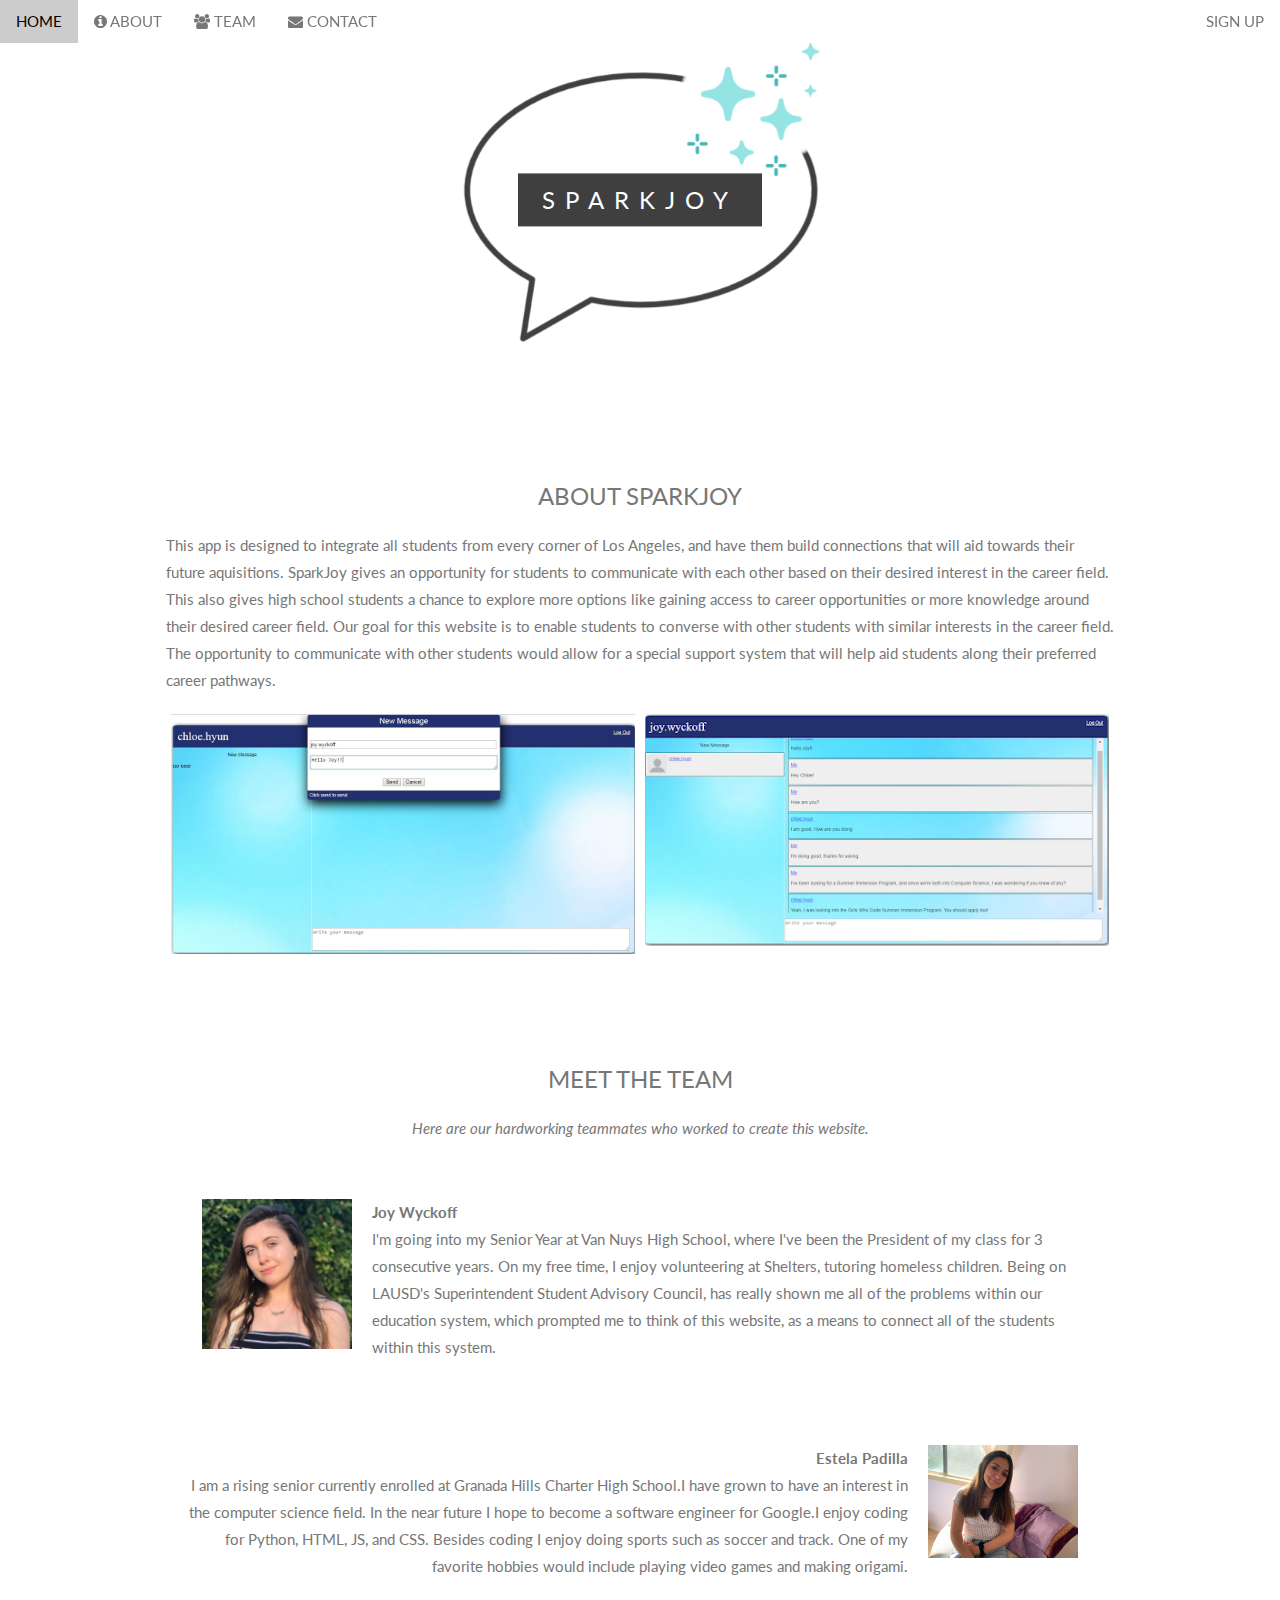
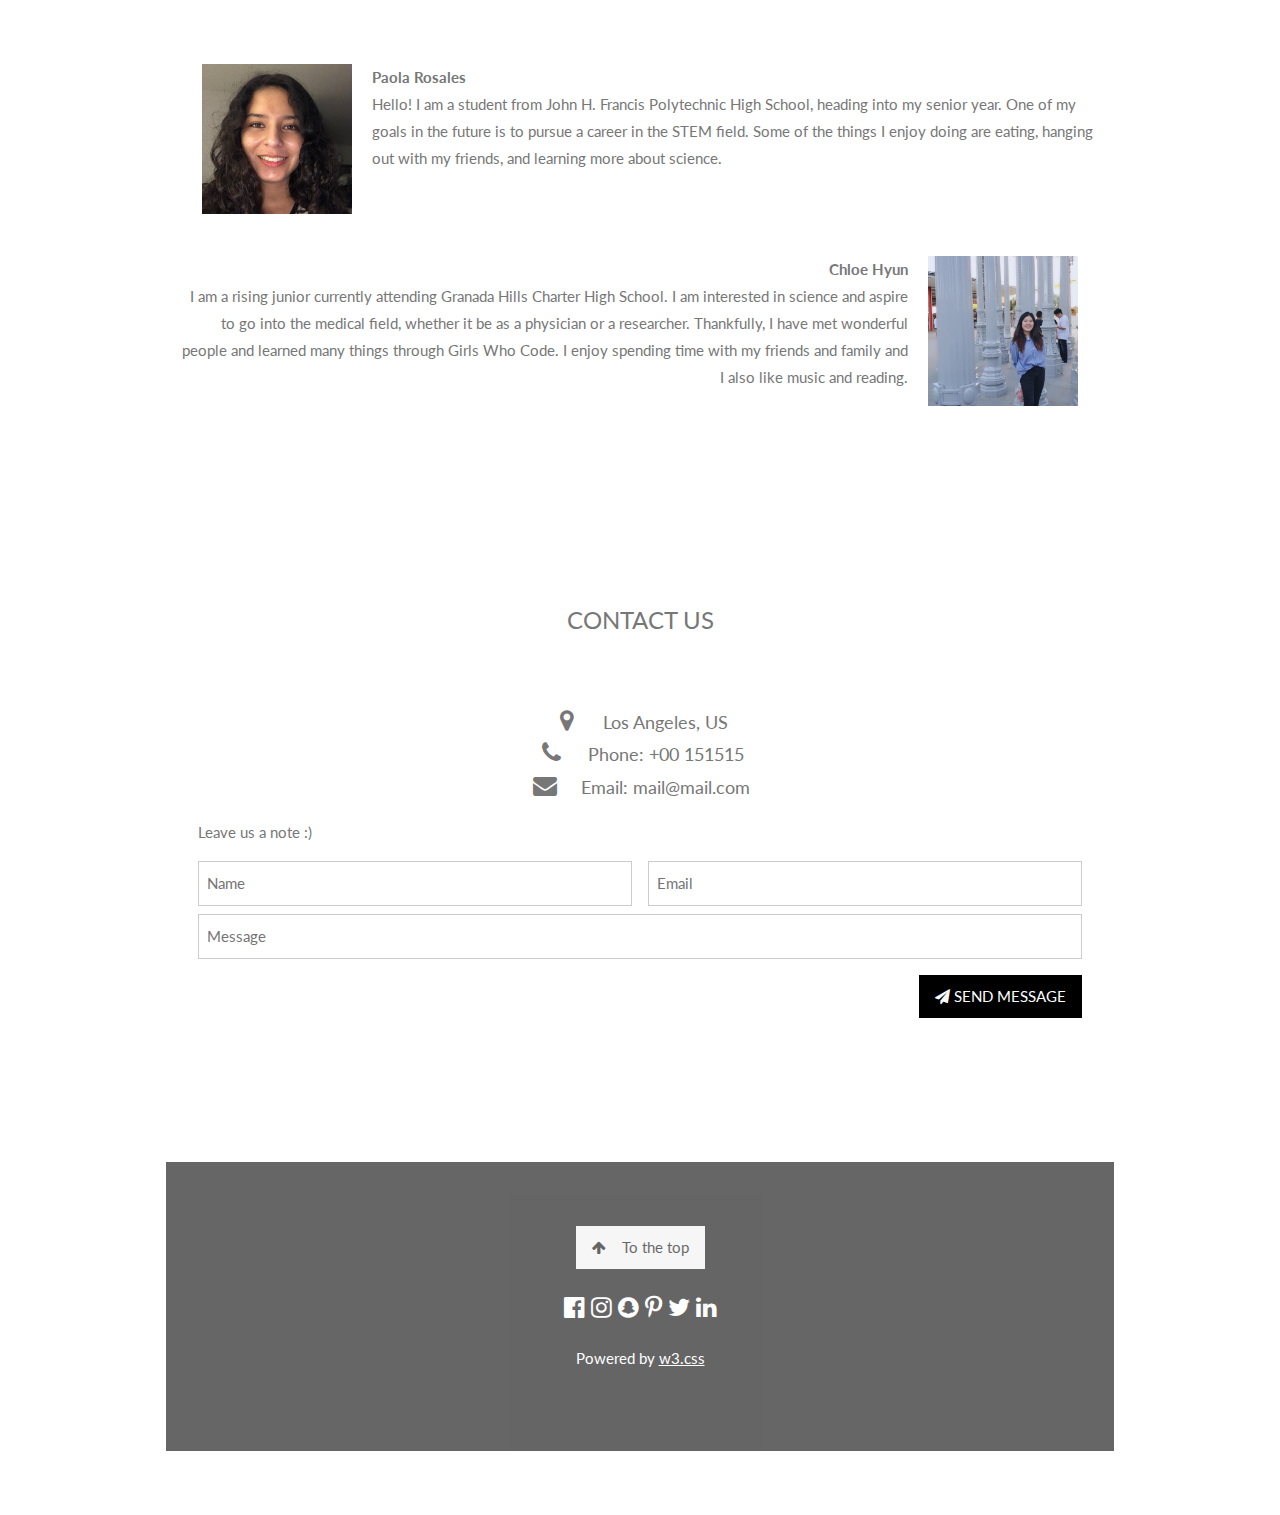
<file: index.html>
<!DOCTYPE html>
<html>
<title>SparkJoy Welome Page</title>
<meta charset="UTF-8">
<meta name="viewport" content="width=device-width, initial-scale=1">
<link rel="stylesheet" href="https://www.w3schools.com/w3css/4/w3.css">
<link rel="stylesheet" href="https://fonts.googleapis.com/css?family=Lato">
<link rel="stylesheet" href="https://cdnjs.cloudflare.com/ajax/libs/font-awesome/4.7.0/css/font-awesome.min.css">

<script src="https://ajax.googleapis.com/ajax/libs/jquery/3.3.1/jquery.min.js"></script>
<script>
$(document).ready(function(){
  // Add smooth scrolling to all links
  $("a").on('click', function(event) {

    // Make sure this.hash has a value before overriding default behavior
    if (this.hash !== "") {
      // Prevent default anchor click behavior
      event.preventDefault();

      // Store hash
      var hash = this.hash;

      // Using jQuery's animate() method to add smooth page scroll
      // The optional number (800) specifies the number of milliseconds it takes to scroll to the specified area
      $('html, body').animate({
        scrollTop: $(hash).offset().top
      }, 800, function(){

        // Add hash (#) to URL when done scrolling (default click behavior)
        window.location.hash = hash;
      });
    } // End if
  });
});
</script>

<style>
body,h1,h2,h3,h4,h5,h6 {font-family: "Lato", sans-serif;}
body, html {
  height: 100%;
  color: #777;
  line-height: 1.8;
}

/* Create a Parallax Effect */
.bgimg-1, .bgimg-2, .bgimg-3 {
  background-attachment: fixed;
  background-position: center;
  background-repeat: no-repeat;
  background-size: 400px;
}

/* First image (Logo. Full height) */
.bgimg-1 {
  background-image: url('logo1.png');
  min-height: 100%;
}

/* Second image (Portfolio) */
/* .bgimg-2 {
  background-image: url("/w3images/parallax2.jpg");
  min-height: 400px;
}

/* Third image (Contact) */
/* .bgimg-3 {
  background-image: url("/w3images/parallax3.jpg");
  min-height: 400px;
}  */

.w3-wide {letter-spacing: 10px;}
.w3-hover-opacity {cursor: pointer;}

/* Turn off parallax scrolling for tablets and phones */
@media only screen and (max-device-width: 1600px) {
  .bgimg-1, .bgimg-2, .bgimg-3 {
    background-attachment: scroll;
    min-height: 400px;
  }
}
  .column {
  float: left;
  width:50%;
  padding: 5px
}
.row::after{
  content:"";
  clear: both;
  display: table;
}
</style>
<body>

<!-- Navbar (sit on top) -->
<div class="w3-top">
  <div class="w3-bar" id="myNavbar">
    <a class="w3-bar-item w3-button w3-hover-black w3-hide-medium w3-hide-large w3-right" href="javascript:void(0);" onclick="toggleFunction()" title="Toggle Navigation Menu">
      <i class="fa fa-bars"></i>
    </a>
    <a href="#home" class="w3-bar-item w3-button">HOME</a>
    <a href="#about" class="w3-bar-item w3-button w3-hide-small"><i class="fa fa-info-circle"></i> ABOUT</a>
    <a href="#team" class="w3-bar-item w3-button w3-hide-small"><i class="fa fa-users"></i> TEAM</a>
    <a href="#contact" class="w3-bar-item w3-button w3-hide-small"><i class="fa fa-envelope"></i> CONTACT</a>
    <a href="login.html" class="w3-bar-item w3-button w3-hide-small w3-right w3-hover-black">
      SIGN UP
    </a>
  </div>

  <!-- Navbar on small screens -->
  <div id="navDemo" class="w3-bar-block w3-white w3-hide w3-hide-large w3-hide-medium">
    <a href="#about" class="w3-bar-item w3-button" onclick="toggleFunction()">ABOUT</a>
    <a href="#team" class="w3-bar-item w3-button" onclick="toggleFunction()">TEAM</a>
    <a href="#contact" class="w3-bar-item w3-button" onclick="toggleFunction()">CONTACT</a>
    <a href="login.html" class="w3-bar-item w3-button">SIGN UP</a>
  </div>
</div>

<!-- First Parallax Image with Logo Text -->
<div class="bgimg-1 w3-display-container w3-opacity-min" id="home">
  <div class="w3-display-middle" style="white-space:nowrap;">
    <span class="w3-center w3-padding-large w3-black w3-xlarge w3-wide w3-animate-opacity">SPARKJOY</span>
  </div>
</div>

<!-- Container (About Section) -->
<div class="w3-content w3-container w3-padding-64" id="about">
  <h3 class="w3-center">ABOUT SPARKJOY</h3>
<!--   <p class="w3-center"><em>I love photography</em></p> -->
  <p>This app is designed to integrate all students from every corner of Los Angeles, and have them build connections that will
    aid towards their future aquisitions. SparkJoy gives an opportunity for students to communicate with each other based on their
  desired interest in the career field. This also gives high school students a chance to explore more options like gaining access 
    to career opportunities or more knowledge around their desired career field. Our goal for this website is to enable students to 
    converse with other students with similar interests in the career field. The opportunity to communicate with other students would 
    allow for a special support system that will help aid students along their preferred career pathways. <br>
  <div class="row">
    <div class="column">
      <img src="site.jpeg" alt="Example of chat on SparkJoy" style="width:100%">
    </div>
    <div class="column">
      <img src="site2.jpeg" alt="Example of chat on SparkJoy" style="width:100%">
    </div>
  
  </p>
   <div class="w3-row">
  <div class="w3-col m6 w3-center w3-padding-large">
     <!-- <p><b><i class="fa fa-user w3-margin-right"></i>My Name</b></p><br>
      <img src="/w3images/avatar_hat.jpg" class="w3-round w3-image w3-opacity w3-hover-opacity-off" alt="Photo of Me" width="500" height="333"> -->
    </div>

    <!-- Hide this text on small devices -->
    <div class="w3-col m6 w3-hide-small w3-padding-large">
      <!-- <p>Welcome to my website. I am lorem ipsum consectetur adipiscing elit, sed do eiusmod tempor incididunt ut labore et dolore magna aliqua. Ut enim ad minim veniam, quis nostrud exercitation ullamco laboris nisi ut aliquip ex ea commodo consequat. Duis aute irure
        dolor in reprehenderit in voluptate velit esse cillum dolore eu fugiat nulla pariatur. Excepteur sint occaecat cupidatat non proident, sunt in culpa qui officia deserunt mollit anim id est laborum consectetur adipiscing elit, sed do eiusmod tempor
        incididunt ut labore et dolore magna aliqua. Ut enim ad minim veniam, quis nostrud exercitation ullamco laboris nisi ut aliquip ex ea commodo consequat.</p> -->
    </div>
  </div>
  <!-- <p class="w3-large w3-center w3-padding-16">Im really good at:</p>
  <p class="w3-wide"><i class="fa fa-camera"></i>Photography</p>
  <div class="w3-light-grey">
    <div class="w3-container w3-padding-small w3-dark-grey w3-center" style="width:90%">90%</div>
  </div>
  <p class="w3-wide"><i class="fa fa-laptop"></i>Web Design</p>
  <div class="w3-light-grey">
    <div class="w3-container w3-padding-small w3-dark-grey w3-center" style="width:85%">85%</div>
  </div>
  <p class="w3-wide"><i class="fa fa-photo"></i>Photoshop</p>
  <div class="w3-light-grey">
    <div class="w3-container w3-padding-small w3-dark-grey w3-center" style="width:75%">75%</div>
  </div> -->
</div>

<!-- <div class="w3-row w3-center w3-dark-grey w3-padding-16"> -->
  <!-- <div class="w3-quarter w3-section">
    <span class="w3-xlarge">14+</span><br>
    Partners
  </div>
  <div class="w3-quarter w3-section">
    <span class="w3-xlarge">55+</span><br>
    Projects Done
  </div>
  <div class="w3-quarter w3-section">
    <span class="w3-xlarge">89+</span><br>
    Happy Clients
  </div>
  <div class="w3-quarter w3-section">
    <span class="w3-xlarge">150+</span><br>
    Meetings
  </div>
<! </div>

<! Second Parallax Image with Portfolio Text -->
 <!-- <div class="bgimg-2 w3-display-container w3-opacity-min">
  <div class="w3-display-middle">
    <span class="w3-xxlarge w3-text-white w3-wide">MEET THE TEAM</span>
  </div>
</div> -->

<!-- Container (Portfolio Section) -->
<div class="w3-content w3-container w3-padding-64" id="team">
  <h3 class="w3-center">MEET THE TEAM</h3>
  <p class="w3-center"><em>Here are our hardworking teammates who worked to create this website.</em></p><br>
  <p align="left"><img src="joy2.jpeg" alt="Joy Wyckoff" align="left" width=150px hspace="20"> <b>Joy Wyckoff</b> <br>  I'm going into my Senior Year at Van Nuys High School, where I've been the President of my class for 3 consecutive years. On my free time, I enjoy volunteering at Shelters, tutoring homeless children. Being on LAUSD's Superintendent Student Advisory Council, has really shown me all of the problems within our education system, which prompted me to think of this website, as a means to connect all of the students within this system.
 </p><br><br>
  <p align="right"><img src="stela.jpeg" alt="Estela Padilla" align="right" width=150px hspace="20"> <b>Estela Padilla</b> <br> I am a rising senior currently enrolled at Granada Hills Charter High School.I have grown to have an interest in the computer science field. In the near future I hope to become a software engineer for Google.I enjoy coding for Python, HTML, JS, and CSS. Besides coding I enjoy doing sports such as soccer and track. One of my favorite hobbies would include playing video games and making origami. </p><br><br>
  <p align="left"><img src="paola.jpeg" alt="Paola Rosales" align="left" width=150px hspace="20"> <b>Paola Rosales</b> <br> Hello! I am a student from John H. Francis Polytechnic High School, heading into my senior
year. One of my goals in the future is to pursue a career in the STEM field. Some of the things I
enjoy doing are eating, hanging out with my friends, and learning more about science.</p><br><br>
  <p align="right"><img src="chloe.jpeg" alt="Chloe Hyun" align="right" width=150px hspace="20"> <b>Chloe Hyun</b> <br> I am a rising junior currently attending Granada Hills Charter High School. I am interested in science and aspire to go into the medical field, whether it be as a physician or a researcher. Thankfully, I have met wonderful people and learned many things through Girls Who Code. I enjoy spending time with my friends and family and I also like music and reading. </p><br><br>
  <!-- Responsive Grid. Four columns on tablets, laptops and desktops. Will stack on mobile devices/small screens (100% width) -->
    <div class="w3-row-padding w3-center">
      <!-- <div class="w3-col m3">
        <img src="/w3images/p1.jpg" style="width:100%" onclick="onClick(this)" class="w3-hover-opacity" alt="The mist over the mountains">
      </div>

      <div class="w3-col m3">
        <img src="/w3images/p2.jpg" style="width:100%" onclick="onClick(this)" class="w3-hover-opacity" alt="Coffee beans">
      </div>

      <div class="w3-col m3">
        <img src="/w3images/p3.jpg" style="width:100%" onclick="onClick(this)" class="w3-hover-opacity" alt="Bear closeup">
      </div>

      <div class="w3-col m3">
        <img src="/w3images/p4.jpg" style="width:100%" onclick="onClick(this)" class="w3-hover-opacity" alt="Quiet ocean">
      </div>
    </div>

    <div class="w3-row-padding w3-center w3-section">
      <div class="w3-col m3">
        <img src="/w3images/p5.jpg" style="width:100%" onclick="onClick(this)" class="w3-hover-opacity" alt="The mist">
      </div>

      <div class="w3-col m3">
        <img src="/w3images/p6.jpg" style="width:100%" onclick="onClick(this)" class="w3-hover-opacity" alt="My beloved typewriter">
      </div>

      <div class="w3-col m3">
        <img src="/w3images/p7.jpg" style="width:100%" onclick="onClick(this)" class="w3-hover-opacity" alt="Empty ghost train"> -->
      </div>

      <div class="w3-col m3">
        <!-- <img src="/w3images/p8.jpg" style="width:100%" onclick="onClick(this)" class="w3-hover-opacity" alt="Sailing">
      </div>
      <button class="w3-button w3-padding-large w3-light-grey" style="margin-top:64px">LOAD MORE</button> -->
    </div>
  </div>

<!-- Modal for full size images on click-->
<!-- <div id="modal01" class="w3-modal w3-black" onclick="this.style.display='none'">
  <span class="w3-button w3-large w3-black w3-display-topright" title="Close Modal Image"><i class="fa fa-remove"></i></span>
  <div class="w3-modal-content w3-animate-zoom w3-center w3-transparent w3-padding-64">
    <img id="img01" class="w3-image">
    <p id="caption" class="w3-opacity w3-large"></p>
  </div>
</div>

<! Third Parallax Image with Portfolio Text -->
<!-- <div class="bgimg-3 w3-display-container w3-opacity-min">
  <div class="w3-display-middle">
     <span class="w3-xxlarge w3-text-white w3-wide">CONTACT</span>
  </div>
</div> -->

<!-- Container (Contact Section) -->
<div class="w3-content w3-container w3-padding-64" id="contact">
  <h3 class="w3-center">CONTACT US</h3>
  <!-- <p class="w3-center"><em>I'd love your feedback!</em></p> -->

  <div class="w3-row w3-padding-32 w3-section">
    <div class="w3-col m4 w3-container">
      <!-- <img src="/w3images/map.jpg" class="w3-image w3-round" style="width:100%"> -->
    </div>
    <div class="w3-col w3-panel">
      <div class="w3-large w3-margin-bottom" align="middle">
        <i class="fa fa-map-marker fa-fw w3-hover-text-black w3-xlarge w3-margin-right"></i> Los Angeles, US<br>
        <i class="fa fa-phone fa-fw w3-hover-text-black w3-xlarge w3-margin-right"></i> Phone: +00 151515<br>
        <i class="fa fa-envelope fa-fw w3-hover-text-black w3-xlarge w3-margin-right"></i> Email: mail@mail.com<br>
      </div>
      <p>Leave us a note :)</p>
      <form action="/action_page.php" target="_blank">
        <div class="w3-row-padding" style="margin:0 -16px 8px -16px">
          <div class="w3-half">
            <input class="w3-input w3-border" type="text" placeholder="Name" required name="Name">
          </div>
          <div class="w3-half">
            <input class="w3-input w3-border" type="text" placeholder="Email" required name="Email">
          </div>
        </div>
        <input class="w3-input w3-border" type="text" placeholder="Message" required name="Message">
        <button class="w3-button w3-black w3-right w3-section" type="submit">
          <i class="fa fa-paper-plane"></i> SEND MESSAGE
        </button>
      </form>
    </div>
  </div>
</div>

<!-- Footer -->
<footer class="w3-center w3-black w3-padding-64 w3-opacity w3-hover-opacity-off">
  <a href="#home" class="w3-button w3-light-grey"><i class="fa fa-arrow-up w3-margin-right"></i>To the top</a>
  <div class="w3-xlarge w3-section">
    <i class="fa fa-facebook-official w3-hover-opacity"></i>
    <i class="fa fa-instagram w3-hover-opacity"></i>
    <i class="fa fa-snapchat w3-hover-opacity"></i>
    <i class="fa fa-pinterest-p w3-hover-opacity"></i>
    <i class="fa fa-twitter w3-hover-opacity"></i>
    <i class="fa fa-linkedin w3-hover-opacity"></i>
  </div>
  <p>Powered by <a href="https://www.w3schools.com/w3css/default.asp" title="W3.CSS" target="_blank" class="w3-hover-text-green">w3.css</a></p>
</footer>

<script>
// Modal Image Gallery
// function onClick(element) {
//   document.getElementById("img01").src = element.src;
//   document.getElementById("modal01").style.display = "block";
//   var captionText = document.getElementById("caption");
//   captionText.innerHTML = element.alt;
// }

// Change style of navbar on scroll
window.onscroll = function() {myFunction()};
function myFunction() {
    var navbar = document.getElementById("myNavbar");
    if (document.body.scrollTop > 100 || document.documentElement.scrollTop > 100) {
        navbar.className = "w3-bar" + " w3-card" + " w3-animate-top" + " w3-white";
    } else {
        navbar.className = navbar.className.replace(" w3-card w3-animate-top w3-white", "");
    }
}

// Used to toggle the menu on small screens when clicking on the menu button
function toggleFunction() {
    var x = document.getElementById("navDemo");
    if (x.className.indexOf("w3-show") == -1) {
        x.className += " w3-show";
    } else {
        x.className = x.className.replace(" w3-show", "");
    }
}
</script>

</body>
</html>
</file>
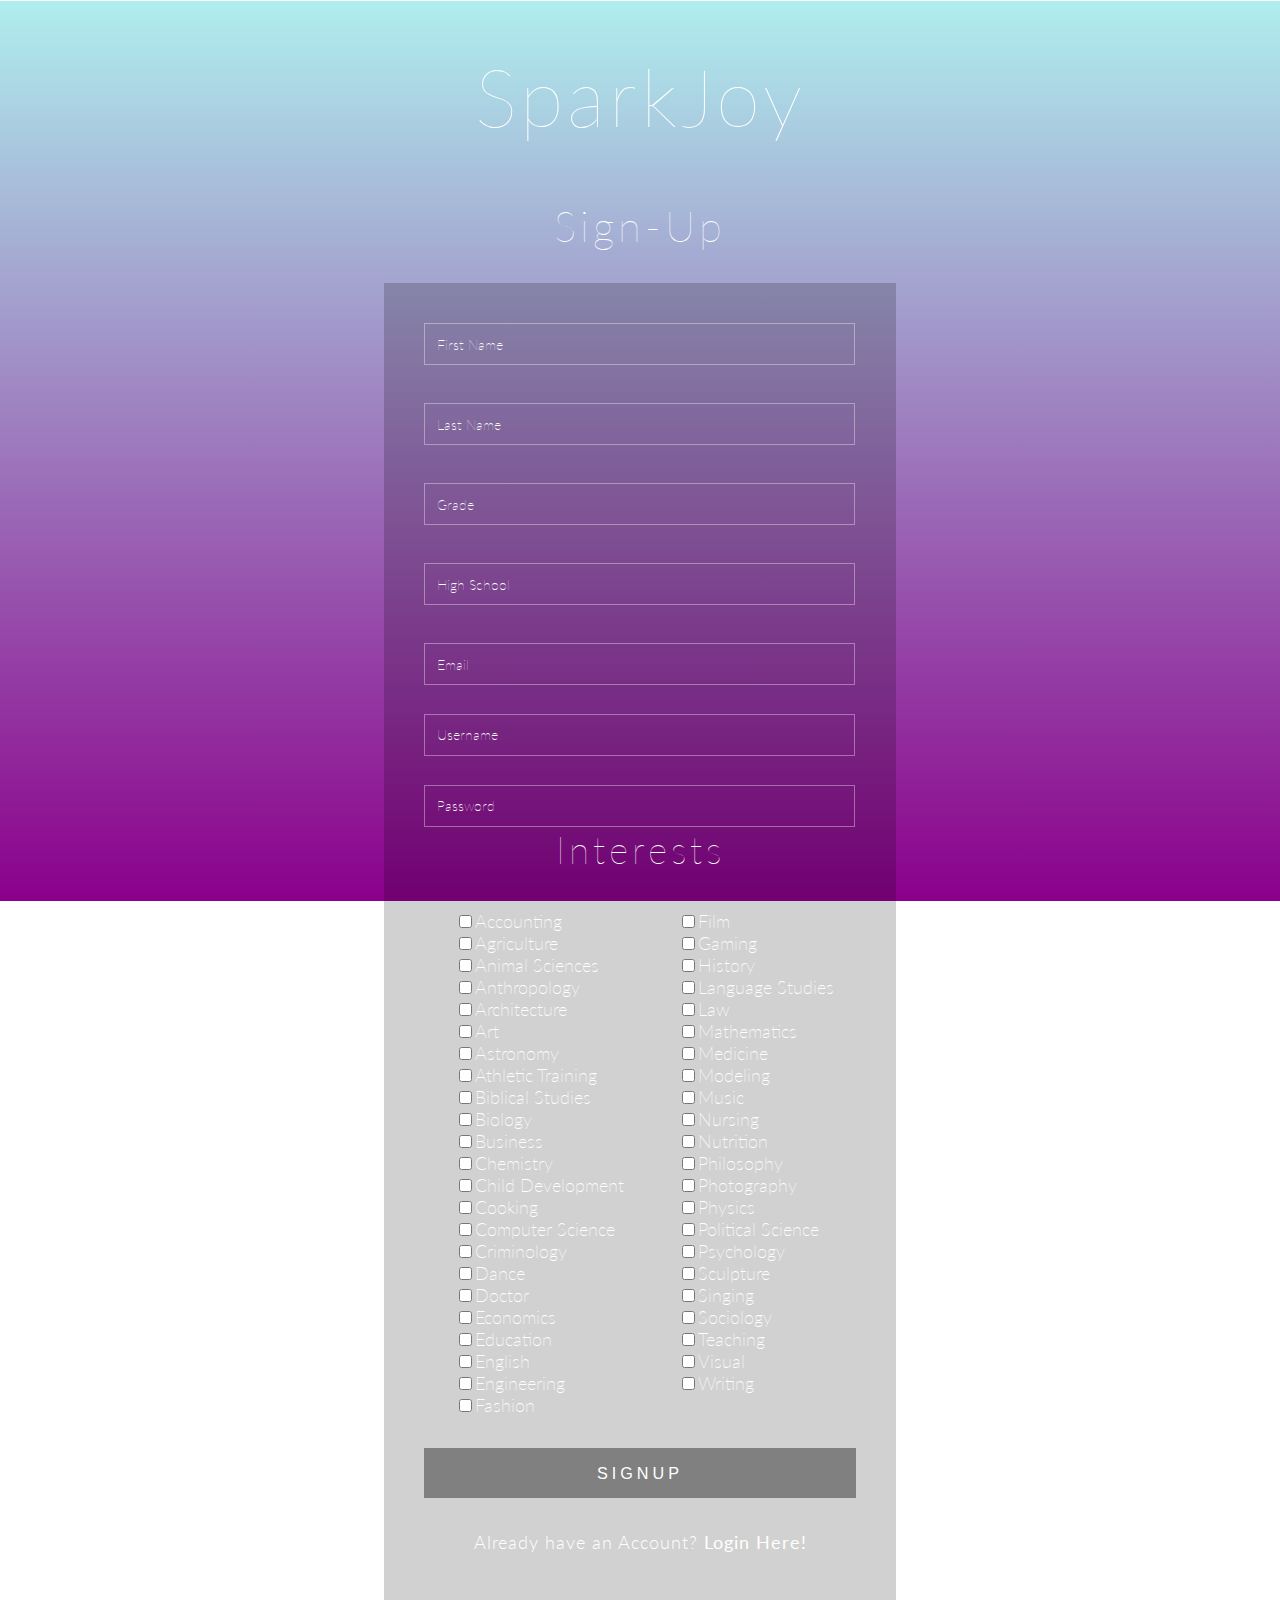
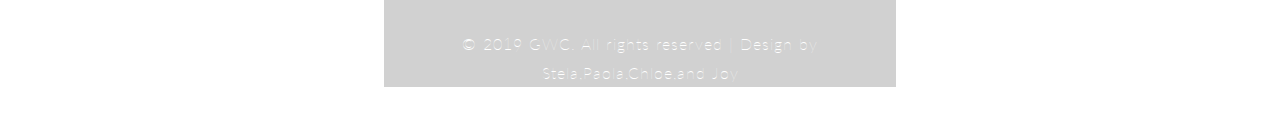
<file: blue.html>
<!--
Author: Colorlib
Author URL: https://colorlib.com
License: Creative Commons Attribution 3.0 Unported
License URL: http://creativecommons.org/licenses/by/3.0/
-->
<!DOCTYPE html>
<html>
<head>
<meta name="viewport" content="width=device-width, initial-scale=1">
<title>Spark Joy</title>
<meta name="viewport" content="width=device-width, initial-scale=1">
<meta http-equiv="Content-Type" content="text/html; charset=utf-8" />
<script type="application/x-javascript"> addEventListener("load", function() { setTimeout(hideURLbar, 0); }, false); function hideURLbar(){ window.scrollTo(0,1); } </script>
<!-- Custom Theme files -->
<link href="blu.css" rel="stylesheet" type="text/css" media="all" />
<link rel="stylesheet" href="https://cdnjs.cloudflare.com/ajax/libs/font-awesome/4.7.0/css/font-awesome.min.css">
<!-- //Custom Theme files -->
<!-- web font -->
<link rel="stylesheet" href="https://fonts.googleapis.com/css?family=Lato">
<!-- //web font -->
</head>
<body>
	<!-- main -->

	<div class="main-w3layouts wrapper">
		<h3>SparkJoy</h3><br><br><br><h1>Sign-Up</h1>
		<div class="main-agileinfo">
			<div class="agileits-top">
				<form action="#" method="post">
					<input class="text" type="text" name="First Name" placeholder="First Name" required=""><br><br>
					<input class="text" type="text" name="Last Name" placeholder="Last Name" required=""><br><br>
					<input class="text" type="text" name="Grade "placeholder="Grade" required=""><br>
					<br><input class="text" type="text" name="High School" placeholder="High School" required=""><br><br>
					<input class="text" type="Email" name="Email" placeholder="Email" required="">
					<input class="text email" type="text" name="Username" placeholder="Username" required="">
					<input class="text" type="password" name="password" placeholder="Password" required="">



					<style></style>

			<div class="wthree-text">
						<label class="anim">
							<h1><b> Interests </b></h1><br><br>
							<div class="newspaper">
							<div style="float: right; width: 85%;">

									<ul>
							<span style="white-space: nowrap;"><input type="checkbox" name="Accounting" value="Accounting" id="Accounting" /><label for="Interest"><font size="+1">Accounting</font></label></span><br/>
							<span style="white-space: nowrap;"><input type="checkbox" name="Agricultre" value="Agriculture" id="Agriculture" /><label for="Interest"><font size="+1>">Agriculture</font></label></span><br/>
							<span style="white-space: nowrap;"><input type="checkbox" name="Animal Sciences" value="Animal Sciences" id="Animal Sciences" /><label for="Interest"><font size="+1">Animal Sciences</font></label></span><br/>
							<span style="white-space: nowrap;"><input type="checkbox" name="Anthropology" value="Anthropology" id="Anthropology" /><label for="Interest"><font size="+1>">Anthropology</font></label></span><br/>
							<span style="white-space: nowrap;"><input type="checkbox" name="Architecture" value="Architecture" id="Architecture" /><label for="Interest"><font size="+1>">Architecture</font></label></span><br/>
							<span style="white-space: nowrap;"><input type="checkbox" name="Art" value="Art" id="Art" /><label for="Interest"><font size="+1>">Art</font></label></span><br/>
							<span style="white-space: nowrap;"><input type="checkbox" name="Astronomy" value="Astronomy" id="Astronomy" /><label for="Interest"><font size="+1>">Astronomy</font></label></span><br/>
							<span style="white-space: nowrap;"><input type="checkbox" name="Athletic Training" value="Athletic Training" id="Athletic Training" /><label for="Interest"><font size="+1>">Athletic Training</font></label></span><br/>
							<span style="white-space: nowrap;"><input type="checkbox" name="Biblical Studies" value="Biblical Studies" id="Biblical Studies" /><label for="Interest"><font size="+1>">Biblical Studies</font></label></span><br/>
							<span style="white-space: nowrap;"><input type="checkbox" name="Biology" value="Biology" id="Biology" /><label for="Interest"><font size="+1>">Biology</font></label></span><br/>
							<span style="white-space: nowrap;"><input type="checkbox" name="Business" value="Business" id="Business" /><label for="Interest"><font size="+1>">Business</font></label></span><br/>
							<span style="white-space: nowrap;"><input type="checkbox" name="Chemistry" value="Chemistry" id="Chemistry" /><label for="Interest"><font size="+1>">Chemistry</label></span><br/>
							<span style="white-space: nowrap;"><input type="checkbox" name="Child Development" value="Child Development" id="Child Development" /><label for="Interest"><font size="+1>">Child Development</font></label></span><br/>
							<span style="white-space: nowrap;"><input type="checkbox" name="Cooking" value="Cooking" id="Cooking" /><label for="Interest"><font size="+1>">Cooking</font></label></span><br/>
							<span style="white-space: nowrap;"><input type="checkbox" name="Computer Science" value="Computer Science" id="Computer Science" /><label for="Interest"><font size="+1>">Computer Science</font></label></span><br/>
							<span style="white-space: nowrap;"><input type="checkbox" name="Criminology" value="Criminology" id="Criminology" /><label for="Interest"><font size="+1>">Criminology</font></label></span><br/>
							<span style="white-space: nowrap;"><input type="checkbox" name="Dance" value="Dance" id="Dance" /><label for="Interest"><font size="+1>">Dance</font></label></span><br/>
							<span style="white-space: nowrap;"><input type="checkbox" name="Doctor" value="Doctor" id="Doctor" /><label for="Interest"><font size="+1>">Doctor</font></label></span><br/>
							<span style="white-space: nowrap;"><input type="checkbox" name="Economics" value="Economics" id="Economics" /><label for="Interest"><font size="+1>">Economics</font></label></span><br/>
							<span style="white-space: nowrap;"><input type="checkbox" name="Education" value="Education" id="Education" /><label for="Interest"><font size="+1>">Education</font></label></span><br/>
							<span style="white-space: nowrap;"><input type="checkbox" name="English" value="English" id="English" /><label for="Interest"><font size="+1>">English</font></label></span><br/>
							<span style="white-space: nowrap;"><input type="checkbox" name="Engineering" value="Engineering" id="Engineering" /><label for="Interest"><font size="+1>">Engineering</font></label></span><br/>
							<span style="white-space: nowrap;"><input type="checkbox" name="Fashion" value="Fashion" id="Fashion" /><label for="Interest"><font size="+1>">Fashion</font></label></span><br/>
							<span style="white-space: nowrap;"><input type="checkbox" name="Film" value="Film" id="Film" /><label for="Interest"><font size="+1>">Film</font></label></span><br/>
							<span style="white-space: nowrap;"><input type="checkbox" name="Gaming" value="Gaming" id="Gaming" /><label for="Interest"><font size="+1>">Gaming</font></label></span><br/>
							<span style="white-space: nowrap;"><input type="checkbox" name="History" value="History" id="History" /><label for="Interest"><font size="+1>">History</font></label></span><br/>
							<span style="white-space: nowrap;"><input type="checkbox" name="Language Studies" value="Language Studies" id="Language Studies" /><label for="Interest"><font size="+1>">Language Studies</font></label></span><br/>
							<span style="white-space: nowrap;"><input type="checkbox" name="Law" value="Law" id="Law" /><label for="Interest"><font size="+1>">Law</font></label></span><br/>
							<span style="white-space: nowrap;"><input type="checkbox" name="Mathematics" value="Mathematics" id="Mathematics" /><label for="Interest"><font size="+1>">Mathematics</font></label></span><br/>
							<span style="white-space: nowrap;"><input type="checkbox" name="Medicine" value="Medicine" id="Medicine" /><label for="Interest"><font size="+1>">Medicine</font></label></span><br/>
							<span style="white-space: nowrap;"><input type="checkbox" name="Modeling" value="Modeling" id="Modeling" /><label for="Interest"><font size="+1>">Modeling</font></label></span><br/>
							<span style="white-space: nowrap;"><input type="checkbox" name="Music" value="Music" id="Music" /><label for="Interest"><font size="+1>">Music</font></label></span><br/>
							<span style="white-space: nowrap;"><input type="checkbox" name="Nursing" value="Nursing" id="Nursing" /><label for="Interest"><font size="+1>">Nursing</font></label></span><br/>
							<span style="white-space: nowrap;"><input type="checkbox" name="Nutrition" value="Nutrition" id="Nutrition" /><label for="Interest"><font size="+1>">Nutrition</font></label></span><br/>
							<span style="white-space: nowrap;"><input type="checkbox" name="Philosophy" value="Philosophy" id="Philosophy" /><label for="Interest"><font size="+1>">Philosophy</font></label></span><br/>
							<span style="white-space: nowrap;"><input type="checkbox" name="Photography" value="Photography" id="Photography" /><label for="Interest"><font size="+1>">Photography</font></label></span><br/>
							<span style="white-space: nowrap;"><input type="checkbox" name="Physics" value="Physics" id="Physics" /><label for="Interest"><font size="+1>">Physics</font></label></span><br/>
							<span style="white-space: nowrap;"><input type="checkbox" name="Political Science" value="Political Science" id="Political Science" /><label for="Interest"><font size="+1>">Political Science</font></label></span><br/>
							<span style="white-space: nowrap;"><input type="checkbox" name="Psychology" value="Psychology" id="Psychology" /><label for="Interest"><font size="+1>">Psychology</font></label></span><br/>
							<span style="white-space: nowrap;"><input type="checkbox" name="Sculpture" value="Sculpture" id="Sculpture" /><label for="Interest"><font size="+1>">Sculpture</font></label></span><br/>
							<span style="white-space: nowrap;"><input type="checkbox" name="Singing" value="Singing" id="Singing" /><label for="Interest"><font size="+1>">Singing</font></label></span><br/>
							<span style="white-space: nowrap;"><input type="checkbox" name="Sociology" value="Sociology" id="Sociology" /><label for="Interest"><font size="+1>">Sociology</font></label></span><br/>
							<span style="white-space: nowrap;"><input type="checkbox" name="Teaching" value="Teaching" id="Teaching" /><label for="Interest"><font size="+1>">Teaching</font></label></span><br/>
							<span style="white-space: nowrap;"><input type="checkbox" name="Visual" value="Visual" id="Visual" /><label for="Interest"><font size="+1>">Visual</font></label></span><br/>
							<span style="white-space: nowrap;"><input type="checkbox" name="Writing" value="Writing" id="Writing" /><label for="Interest"><font size="+1>">Writing</font></label></span><br/>
							</div>
									</ul>





						</label>
						<div class="clear"> </div>
						</div>
						<input type="submit" value="SIGNUP">
					</form>
					<p>Already have an Account? <a href="#"> Login Here!</a></p>
				</div>
		</div>
		<!-- copyright -->
		<div class="colorlibcopy-agile">
			<p>© 2019 GWC. All rights reserved | Design by Stela,Paola,Chloe,and Joy<a href="https://colorlib.com/" target="_blank"></a></p>
		</div>
		<!-- //copyright -->
		<ul class="colorlib-bubbles">
			<li></li>
			<li></li>
			<li></li>
			<li></li>
			<li></li>
			<li></li>
			<li></li>
			<li></li>
			<li></li>
			<li></li>
		</ul>
	</div>





</body>
</html>
</file>
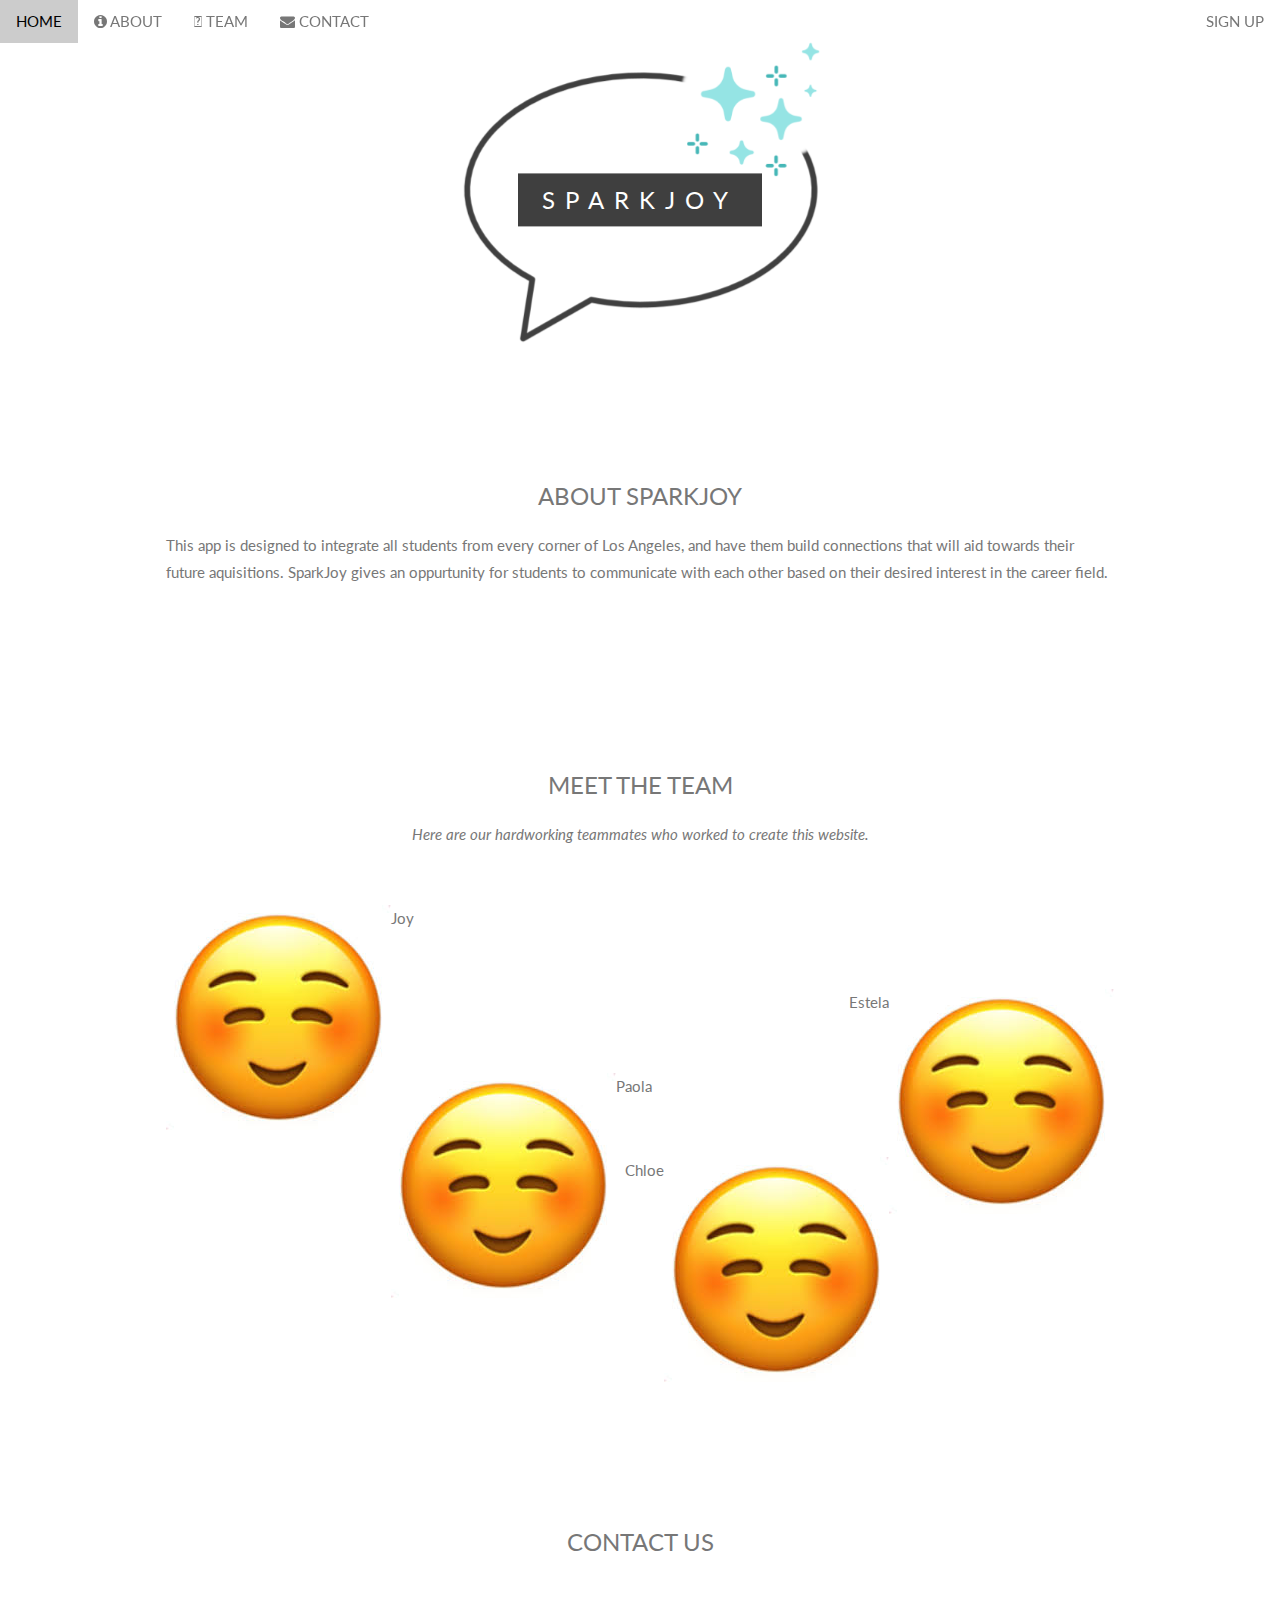
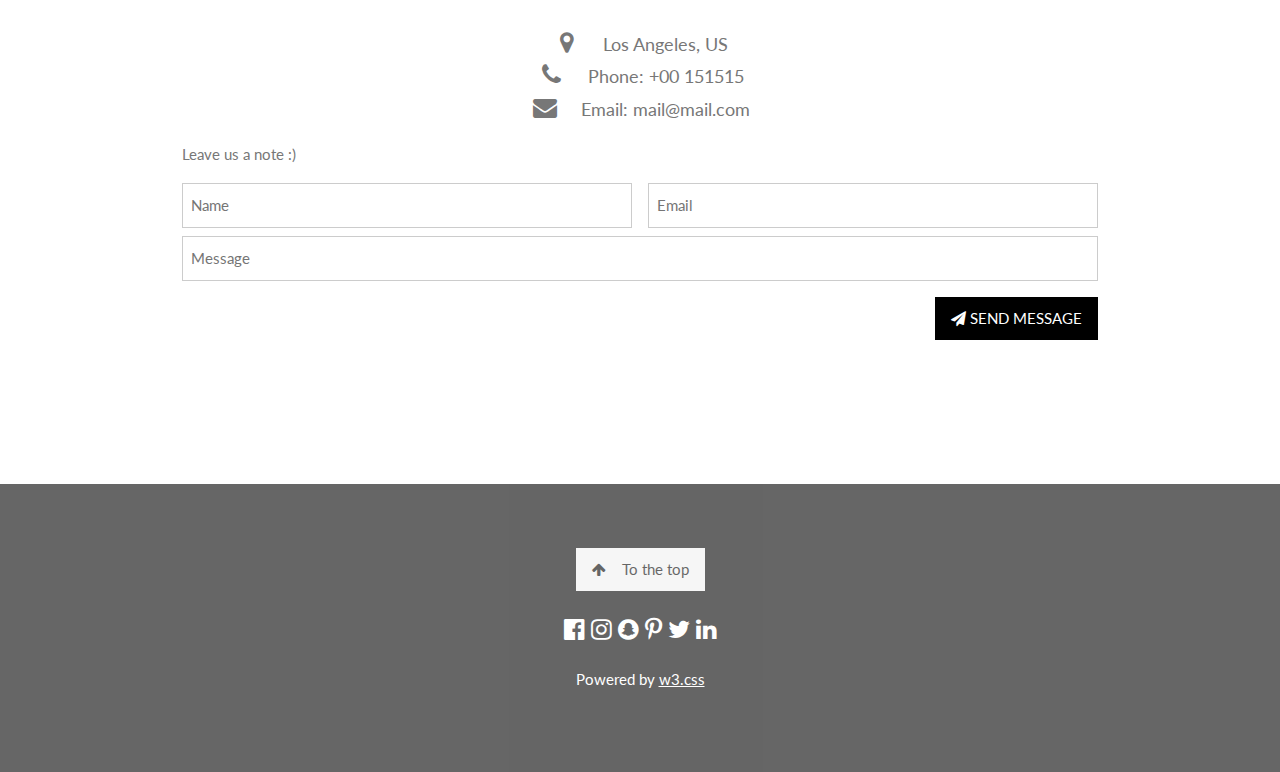
<file: welcome.html>
<!DOCTYPE html>
<html>
<title>SparkJoy Welome Page</title>
<meta charset="UTF-8">
<meta name="viewport" content="width=device-width, initial-scale=1">
<link rel="stylesheet" href="https://www.w3schools.com/w3css/4/w3.css">
<link rel="stylesheet" href="https://fonts.googleapis.com/css?family=Lato">
<link rel="stylesheet" href="https://cdnjs.cloudflare.com/ajax/libs/font-awesome/4.7.0/css/font-awesome.min.css">

<script src="https://ajax.googleapis.com/ajax/libs/jquery/3.3.1/jquery.min.js"></script>
<script>
$(document).ready(function(){
  // Add smooth scrolling to all links
  $("a").on('click', function(event) {

    // Make sure this.hash has a value before overriding default behavior
    if (this.hash !== "") {
      // Prevent default anchor click behavior
      event.preventDefault();

      // Store hash
      var hash = this.hash;

      // Using jQuery's animate() method to add smooth page scroll
      // The optional number (800) specifies the number of milliseconds it takes to scroll to the specified area
      $('html, body').animate({
        scrollTop: $(hash).offset().top
      }, 800, function(){

        // Add hash (#) to URL when done scrolling (default click behavior)
        window.location.hash = hash;
      });
    } // End if
  });
});
</script>

<style>
body,h1,h2,h3,h4,h5,h6 {font-family: "Lato", sans-serif;}
body, html {
  height: 100%;
  color: #777;
  line-height: 1.8;
}

/* Create a Parallax Effect */
.bgimg-1, .bgimg-2, .bgimg-3 {
  background-attachment: fixed;
  background-position: center;
  background-repeat: no-repeat;
  background-size: 400px;
}

/* First image (Logo. Full height) */
.bgimg-1 {
  background-image: url('logo1.png');
  min-height: 100%;
}

/* Second image (Portfolio) */
/* .bgimg-2 {
  background-image: url("/w3images/parallax2.jpg");
  min-height: 400px;
}

/* Third image (Contact) */
/* .bgimg-3 {
  background-image: url("/w3images/parallax3.jpg");
  min-height: 400px;
}  */

.w3-wide {letter-spacing: 10px;}
.w3-hover-opacity {cursor: pointer;}

/* Turn off parallax scrolling for tablets and phones */
@media only screen and (max-device-width: 1600px) {
  .bgimg-1, .bgimg-2, .bgimg-3 {
    background-attachment: scroll;
    min-height: 400px;
  }
}
</style>
<body>

<!-- Navbar (sit on top) -->
<div class="w3-top">
  <div class="w3-bar" id="myNavbar">
    <a class="w3-bar-item w3-button w3-hover-black w3-hide-medium w3-hide-large w3-right" href="javascript:void(0);" onclick="toggleFunction()" title="Toggle Navigation Menu">
      <i class="fa fa-bars"></i>
    </a>
    <a href="#home" class="w3-bar-item w3-button">HOME</a>
    <a href="#about" class="w3-bar-item w3-button w3-hide-small"><i class="fa fa-info-circle"></i> ABOUT</a>
    <a href="#team" class="w3-bar-item w3-button w3-hide-small"><i class="fas fa-users"></i> TEAM</a>
    <a href="#contact" class="w3-bar-item w3-button w3-hide-small"><i class="fa fa-envelope"></i> CONTACT</a>
    <a href="#" class="w3-bar-item w3-button w3-hide-small w3-right w3-hover-black">
      SIGN UP
    </a>
  </div>

  <!-- Navbar on small screens -->
  <div id="navDemo" class="w3-bar-block w3-white w3-hide w3-hide-large w3-hide-medium">
    <a href="#about" class="w3-bar-item w3-button" onclick="toggleFunction()">ABOUT</a>
    <a href="#team" class="w3-bar-item w3-button" onclick="toggleFunction()">TEAM</a>
    <a href="#contact" class="w3-bar-item w3-button" onclick="toggleFunction()">CONTACT</a>
    <a href="#" class="w3-bar-item w3-button">SIGN UP</a>
  </div>
</div>

<!-- First Parallax Image with Logo Text -->
<div class="bgimg-1 w3-display-container w3-opacity-min" id="home">
  <div class="w3-display-middle" style="white-space:nowrap;">
    <span class="w3-center w3-padding-large w3-black w3-xlarge w3-wide w3-animate-opacity">SPARKJOY</span>
  </div>
</div>

<!-- Container (About Section) -->
<div class="w3-content w3-container w3-padding-64" id="about">
  <h3 class="w3-center">ABOUT SPARKJOY</h3>
<!--   <p class="w3-center"><em>I love photography</em></p> -->
  <p>This app is designed to integrate all students from every corner of Los Angeles, and have them build connections that will
    aid towards their future aquisitions. SparkJoy gives an oppurtunity for students to communicate with each other based on their
  desired interest in the career field. 
  </p>
   <div class="w3-row">
  <div class="w3-col m6 w3-center w3-padding-large">
     <!-- <p><b><i class="fa fa-user w3-margin-right"></i>My Name</b></p><br>
      <img src="/w3images/avatar_hat.jpg" class="w3-round w3-image w3-opacity w3-hover-opacity-off" alt="Photo of Me" width="500" height="333"> -->
    </div>

    <!-- Hide this text on small devices -->
    <div class="w3-col m6 w3-hide-small w3-padding-large">
      <!-- <p>Welcome to my website. I am lorem ipsum consectetur adipiscing elit, sed do eiusmod tempor incididunt ut labore et dolore magna aliqua. Ut enim ad minim veniam, quis nostrud exercitation ullamco laboris nisi ut aliquip ex ea commodo consequat. Duis aute irure
        dolor in reprehenderit in voluptate velit esse cillum dolore eu fugiat nulla pariatur. Excepteur sint occaecat cupidatat non proident, sunt in culpa qui officia deserunt mollit anim id est laborum consectetur adipiscing elit, sed do eiusmod tempor
        incididunt ut labore et dolore magna aliqua. Ut enim ad minim veniam, quis nostrud exercitation ullamco laboris nisi ut aliquip ex ea commodo consequat.</p> -->
    </div>
  </div>
  <!-- <p class="w3-large w3-center w3-padding-16">Im really good at:</p>
  <p class="w3-wide"><i class="fa fa-camera"></i>Photography</p>
  <div class="w3-light-grey">
    <div class="w3-container w3-padding-small w3-dark-grey w3-center" style="width:90%">90%</div>
  </div>
  <p class="w3-wide"><i class="fa fa-laptop"></i>Web Design</p>
  <div class="w3-light-grey">
    <div class="w3-container w3-padding-small w3-dark-grey w3-center" style="width:85%">85%</div>
  </div>
  <p class="w3-wide"><i class="fa fa-photo"></i>Photoshop</p>
  <div class="w3-light-grey">
    <div class="w3-container w3-padding-small w3-dark-grey w3-center" style="width:75%">75%</div>
  </div> -->
</div>

<!-- <div class="w3-row w3-center w3-dark-grey w3-padding-16"> -->
  <!-- <div class="w3-quarter w3-section">
    <span class="w3-xlarge">14+</span><br>
    Partners
  </div>
  <div class="w3-quarter w3-section">
    <span class="w3-xlarge">55+</span><br>
    Projects Done
  </div>
  <div class="w3-quarter w3-section">
    <span class="w3-xlarge">89+</span><br>
    Happy Clients
  </div>
  <div class="w3-quarter w3-section">
    <span class="w3-xlarge">150+</span><br>
    Meetings
  </div>
<! </div>

<! Second Parallax Image with Portfolio Text -->
 <!-- <div class="bgimg-2 w3-display-container w3-opacity-min">
  <div class="w3-display-middle">
    <span class="w3-xxlarge w3-text-white w3-wide">MEET THE TEAM</span>
  </div>
</div> -->

<!-- Container (Portfolio Section) -->
<div class="w3-content w3-container w3-padding-64" id="team">
  <h3 class="w3-center">MEET THE TEAM</h3>
  <p class="w3-center"><em>Here are our hardworking teammates who worked to create this website.</em></p><br>
  <p align="left"><img src="happy.jpeg" alt="Joy Wyckoff" align="left"> Joy </p><br>
  <p align="right"><img src="happy.jpeg" alt="Estela Padilla" align="right"> Estela </p><br>
  <p align="left"><img src="happy.jpeg" alt="Paola Aguilar" align="left"> Paola </p><br>
  <p align="right"><img src="happy.jpeg" alt="Chloe Hyun" align="right"> Chloe </p><br>
  <!-- Responsive Grid. Four columns on tablets, laptops and desktops. Will stack on mobile devices/small screens (100% width) -->
    <div class="w3-row-padding w3-center">
      <!-- <div class="w3-col m3">
        <img src="/w3images/p1.jpg" style="width:100%" onclick="onClick(this)" class="w3-hover-opacity" alt="The mist over the mountains">
      </div>

      <div class="w3-col m3">
        <img src="/w3images/p2.jpg" style="width:100%" onclick="onClick(this)" class="w3-hover-opacity" alt="Coffee beans">
      </div>

      <div class="w3-col m3">
        <img src="/w3images/p3.jpg" style="width:100%" onclick="onClick(this)" class="w3-hover-opacity" alt="Bear closeup">
      </div>

      <div class="w3-col m3">
        <img src="/w3images/p4.jpg" style="width:100%" onclick="onClick(this)" class="w3-hover-opacity" alt="Quiet ocean">
      </div>
    </div>

    <div class="w3-row-padding w3-center w3-section">
      <div class="w3-col m3">
        <img src="/w3images/p5.jpg" style="width:100%" onclick="onClick(this)" class="w3-hover-opacity" alt="The mist">
      </div>

      <div class="w3-col m3">
        <img src="/w3images/p6.jpg" style="width:100%" onclick="onClick(this)" class="w3-hover-opacity" alt="My beloved typewriter">
      </div>

      <div class="w3-col m3">
        <img src="/w3images/p7.jpg" style="width:100%" onclick="onClick(this)" class="w3-hover-opacity" alt="Empty ghost train"> -->
      </div>

      <div class="w3-col m3">
        <!-- <img src="/w3images/p8.jpg" style="width:100%" onclick="onClick(this)" class="w3-hover-opacity" alt="Sailing">
      </div>
      <button class="w3-button w3-padding-large w3-light-grey" style="margin-top:64px">LOAD MORE</button> -->
    </div>
  </div>

<!-- Modal for full size images on click-->
<!-- <div id="modal01" class="w3-modal w3-black" onclick="this.style.display='none'">
  <span class="w3-button w3-large w3-black w3-display-topright" title="Close Modal Image"><i class="fa fa-remove"></i></span>
  <div class="w3-modal-content w3-animate-zoom w3-center w3-transparent w3-padding-64">
    <img id="img01" class="w3-image">
    <p id="caption" class="w3-opacity w3-large"></p>
  </div>
</div>

<! Third Parallax Image with Portfolio Text -->
<!-- <div class="bgimg-3 w3-display-container w3-opacity-min">
  <div class="w3-display-middle">
     <span class="w3-xxlarge w3-text-white w3-wide">CONTACT</span>
  </div>
</div> -->

<!-- Container (Contact Section) -->
<div class="w3-content w3-container w3-padding-64" id="contact">
  <h3 class="w3-center">CONTACT US</h3>
  <!-- <p class="w3-center"><em>I'd love your feedback!</em></p> -->

  <div class="w3-row w3-padding-32 w3-section">
    <div class="w3-col m4 w3-container">
      <!-- <img src="/w3images/map.jpg" class="w3-image w3-round" style="width:100%"> -->
    </div>
    <div class="w3-col w3-panel">
      <div class="w3-large w3-margin-bottom" align="middle">
        <i class="fa fa-map-marker fa-fw w3-hover-text-black w3-xlarge w3-margin-right"></i> Los Angeles, US<br>
        <i class="fa fa-phone fa-fw w3-hover-text-black w3-xlarge w3-margin-right"></i> Phone: +00 151515<br>
        <i class="fa fa-envelope fa-fw w3-hover-text-black w3-xlarge w3-margin-right"></i> Email: mail@mail.com<br>
      </div>
      <p>Leave us a note :)</p>
      <form action="/action_page.php" target="_blank">
        <div class="w3-row-padding" style="margin:0 -16px 8px -16px">
          <div class="w3-half">
            <input class="w3-input w3-border" type="text" placeholder="Name" required name="Name">
          </div>
          <div class="w3-half">
            <input class="w3-input w3-border" type="text" placeholder="Email" required name="Email">
          </div>
        </div>
        <input class="w3-input w3-border" type="text" placeholder="Message" required name="Message">
        <button class="w3-button w3-black w3-right w3-section" type="submit">
          <i class="fa fa-paper-plane"></i> SEND MESSAGE
        </button>
      </form>
    </div>
  </div>
</div>

<!-- Footer -->
<footer class="w3-center w3-black w3-padding-64 w3-opacity w3-hover-opacity-off">
  <a href="#home" class="w3-button w3-light-grey"><i class="fa fa-arrow-up w3-margin-right"></i>To the top</a>
  <div class="w3-xlarge w3-section">
    <i class="fa fa-facebook-official w3-hover-opacity"></i>
    <i class="fa fa-instagram w3-hover-opacity"></i>
    <i class="fa fa-snapchat w3-hover-opacity"></i>
    <i class="fa fa-pinterest-p w3-hover-opacity"></i>
    <i class="fa fa-twitter w3-hover-opacity"></i>
    <i class="fa fa-linkedin w3-hover-opacity"></i>
  </div>
  <p>Powered by <a href="https://www.w3schools.com/w3css/default.asp" title="W3.CSS" target="_blank" class="w3-hover-text-green">w3.css</a></p>
</footer>

<script>
// Modal Image Gallery
// function onClick(element) {
//   document.getElementById("img01").src = element.src;
//   document.getElementById("modal01").style.display = "block";
//   var captionText = document.getElementById("caption");
//   captionText.innerHTML = element.alt;
// }

// Change style of navbar on scroll
window.onscroll = function() {myFunction()};
function myFunction() {
    var navbar = document.getElementById("myNavbar");
    if (document.body.scrollTop > 100 || document.documentElement.scrollTop > 100) {
        navbar.className = "w3-bar" + " w3-card" + " w3-animate-top" + " w3-white";
    } else {
        navbar.className = navbar.className.replace(" w3-card w3-animate-top w3-white", "");
    }
}

// Used to toggle the menu on small screens when clicking on the menu button
function toggleFunction() {
    var x = document.getElementById("navDemo");
    if (x.className.indexOf("w3-show") == -1) {
        x.className += " w3-show";
    } else {
        x.className = x.className.replace(" w3-show", "");
    }
}
</script>

</body>
</html>
</file>
<file: blu.css>
/*--
Author: Colorlib
Author URL: https://colorlib.com
License: Creative Commons Attribution 3.0 Unported
License URL: http://creativecommons.org/licenses/by/3.0/
--*/


/*-- reset --*/
html, body, div, span, applet, object, iframe, h1, h2, h3, h4, h5, h6, p, blockquote, pre, a, abbr, acronym, address, big, cite, code, del, dfn, em, img, ins, kbd, q, s, samp, small, strike, strong, sub, sup, tt, var, b, u, i, dl, dt, dd, ol, nav ul, nav li, fieldset, form, label, legend, table, caption, tbody, tfoot, thead, tr, th, td, article, aside, canvas, details, embed, figure, figcaption, footer, header, hgroup, menu, nav, output, ruby, section, summary, time, mark, audio, video {
  margin: 0;
  padding: 0;
  border: 0;
  font-size: 100%;
  font: inherit;
  vertical-align: baseline;
}

article, aside, details, figcaption, figure, footer, header, hgroup, menu, nav, section {
  display: block;
}

ol, ul {
  list-style: none;
  margin: 0px;
  padding: 0px;
}

blockquote, q {
  quotes: none;
}

blockquote:before, blockquote:after, q:before, q:after {
  content: '';
  content: none;
}

table {
  border-collapse: collapse;
  border-spacing: 0;
}

/*-- start editing from here --*/
a {
  text-decoration: none;
}

.txt-rt {
  text-align: right;
}

/* text align right */
.txt-lt {
  text-align: left;
}

/* text align left */
.txt-center {
  text-align: center;
}

/* text align center */
.float-rt {
  float: right;
}

/* float right */
.float-lt {
  float: left;
}

/* float left */
.clear {
  clear: both;
}

/* clear float */
.pos-relative {
  position: relative;
}

/* Position Relative */
.pos-absolute {
  position: absolute;
}

/* Position Absolute */
.vertical-base {
  vertical-align: baseline;
}

/* vertical align baseline */
.vertical-top {
  vertical-align: top;
}

/* vertical align top */
nav.vertical ul li {
  display: block;
}

/* vertical menu */
nav.horizontal ul li {
  display: inline-block;
}

/* horizontal menu */
img {
  max-width: 100%;
}

/*-- end reset --*/
body {
  background: #8B008B;
  /* fallback for old browsers */
  background: -webkit-linear-gradient(to top, #8B008B, #AFEEEE);
  background: -moz-linear-gradient(to top, #8B008B, #AFEEEE);
  background: -o-linear-gradient(to top, #8B008B, #AFEEEE);
  background: linear-gradient(to top, #8B008B, #AFEEEE);
  background-size: cover;
  background-attachment: fixed;
  font-family: 'Lato', sans-serif;
}

h1 {
  font-size: 3em;
  text-align: center;
  color: #fff;
  font-weight: 100;
  text-transform: capitalize;
  letter-spacing: 4px;
  font-family: 'Lato', sans-serif;
}
h3 {
  font-size: 5em;
  text-align: center;
  color: #fff;
  font-weight: 100;
  text-transform: capitalize;
  letter-spacing: 4px;
  font-family: 'Lato', sans-serif;

}
/*-- main --*/
.main-w3layouts {
  padding: 3em 0 1em;
}

.main-agileinfo {
  width: 35%;
  margin: 3em auto;
  background: rgba(0, 0, 0, 0.18);
  background-size: cover;
}

.agileits-top {
  padding: 3em;
}

input[type="text"], input[type="email"], input[type="password"]{
  font-size: 0.9em;
  color: #fff;
  font-weight: 100;
  width: 94.5%;
  display: block;
  border: none;
  padding: 0.8em;
  border: solid 1px rgba(255, 255, 255, 0.37);
  -webkit-transition: all 0.3s cubic-bezier(0.64, 0.09, 0.08, 1);
  transition: all 0.3s cubic-bezier(0.64, 0.09, 0.08, 1);
  background: -webkit-linear-gradient(top, rgba(255, 255, 255, 0) 96%, #fff 4%);
  background: linear-gradient(to bottom, rgba(255, 255, 255, 0) 96%, #fff 4%);
  background-position: -800px 0;
  background-size: 100%;
  background-repeat: no-repeat;
  color: #fff;
  font-family: 'Lato', sans-serif;
}

input.email, input.text.w3lpass {
  margin: 2em 0;
}

.text:focus, .text:valid {
  box-shadow: none;
  outline: none;
  background-position: 0 0;
}

.text:focus::-webkit-input-placeholder, .text:valid::-webkit-input-placeholder {
  color: rgba(255, 255, 255, 0.7);
  font-size: .9em;
  -webkit-transform: translateY(-30px);
  -moz-transform: translateY(-30px);
  -o-transform: translateY(-30px);
  -ms-transform: translateY(-30px);
  transform: translateY(-30px);
  visibility: visible !important;
}

::-webkit-input-placeholder {
  color: #fff;
  font-weight: 100;
}

:-moz-placeholder {
  /* Firefox 18- */
  color: #fff;
}

::-moz-placeholder {
  /* Firefox 19+ */
  color: #fff;
}

:-ms-input-placeholder {
  color: #fff;
}

input[type="submit"] {
  font-size: .9em;
  color: #fff;
  background: #808080;
  outline: none;
  border: 1px solid #808080;
  cursor: pointer;
  padding: 0.9em;
  -webkit-appearance: none;
  width: 100%;
  margin: 2em 0;
  letter-spacing: 4px;
}

input[type="submit"]:hover {
  -webkit-transition: .5s all;
  -moz-transition: .5s all;
  -o-transition: .5s all;
  -ms-transition: .5s all;
  transition: .5s all;
  background: #696969;
}

.agileits-top p {
  font-size: 1em;
  color: #fff;
  text-align: center;
  letter-spacing: 1px;
  font-weight: 300;
}

.agileits-top p a {
  color: #fff;
  -webkit-transition: .5s all;
  -moz-transition: .5s all;
  transition: .5s all;
  font-weight: 400;
}

.agileits-top p a:hover {
  color: #76b852;
}

/*-- //main --*/
/*-- checkbox --*/
.wthree-text label {
  font-size: 0.9em;
  color: #fff;
  font-weight: 200;
  cursor: pointer;
  position: relative;
}

input.checkbox {
  background: #8DC26F;
  cursor: pointer;
  width: 1.2em;
  height: 1.2em;
}

input.checkbox:before {
  content: "";
  position: absolute;
  width: 1.2em;
  height: 1.2em;
  background: inherit;
  cursor: pointer;
}

input.checkbox:after {
  content: "";
  position: absolute;
  top: 0px;
  left: 0;
  z-index: 1;
  width: 1.2em;
  height: 1.2em;
  border: 1px solid #fff;
  -webkit-transition: .4s ease-in-out;
  -moz-transition: .4s ease-in-out;
  -o-transition: .4s ease-in-out;
  transition: .4s ease-in-out;
}

input.checkbox:checked:after {
  -webkit-transform: rotate(-45deg);
  -moz-transform: rotate(-45deg);
  -o-transform: rotate(-45deg);
  -ms-transform: rotate(-45deg);
  transform: rotate(-45deg);
  height: .5rem;
  border-color: #fff;
  border-top-color: transparent;
  border-right-color: transparent;
}

.anim input.checkbox:checked:after {
  -webkit-transform: rotate(-45deg);
  -moz-transform: rotate(-45deg);
  -o-transform: rotate(-45deg);
  -ms-transform: rotate(-45deg);
  transform: rotate(-45deg);
  height: .5rem;
  border-color: transparent;
  border-right-color: transparent;
  animation: .4s rippling .4s ease;
  animation-fill-mode: forwards;
}

@keyframes rippling {
  50% {
    border-left-color: #fff;
  }

  100% {
    border-bottom-color: #fff;
    border-left-color: #fff;
  }
}

/*-- //checkbox --*/
/*-- copyright --*/
.colorlibcopy-agile {
  margin: 2em 0 1em;
  text-align: center;
}

.colorlibcopy-agile p {
  font-size: .9em;
  color: #fff;
  line-height: 1.8em;
  letter-spacing: 1px;
  font-weight: 100;
}

.colorlibcopy-agile p a {
  color: #fff;
  transition: 0.5s all;
  -webkit-transition: 0.5s all;
  -moz-transition: 0.5s all;
  -o-transition: 0.5s all;
  -ms-transition: 0.5s all;
}

.colorlibcopy-agile p a:hover {
  color: #000;
}

/*-- //copyright --*/
.wrapper {
  position: relative;
  overflow: hidden;
}

.colorlib-bubbles {
  position: absolute;
  top: 0;
  left: 0;
  width: 100%;
  height: 100%;
  z-index: -1;
}

.colorlib-bubbles li {
  position: absolute;
  list-style: none;
  display: block;
  width: 40px;
  height: 40px;
  background-color: rgba(255, 255, 255, 0.15);
  bottom: -160px;
  -webkit-animation: square 20s infinite;
  -moz-animation: square 250s infinite;
  -o-animation: square 20s infinite;
  -ms-animation: square 20s infinite;
  animation: square 20s infinite;
  -webkit-transition-timing-function: linear;
  -moz-transition-timing-function: linear;
  -o-transition-timing-function: linear;
  -ms-transition-timing-function: linear;
  transition-timing-function: linear;
  -webkit-border-radius: 50%;
  -moz-border-radius: 50%;
  -o-border-radius: 50%;
  -ms-border-radius: 50%;
  border-radius: 50%;
}

.colorlib-bubbles li:nth-child(1) {
  left: 10%;
}

.colorlib-bubbles li:nth-child(2) {
  left: 20%;
  width: 80px;
  height: 80px;
  -webkit-animation-delay: 2s;
  -moz-animation-delay: 2s;
  -o-animation-delay: 2s;
  -ms-animation-delay: 2s;
  animation-delay: 2s;
  -webkit-animation-duration: 17s;
  -moz-animation-duration: 17s;
  -o-animation-duration: 17s;
  animation-duration: 17s;
}

.colorlib-bubbles li:nth-child(3) {
  left: 25%;
  -webkit-animation-delay: 4s;
  -moz-animation-delay: 4s;
  -o-animation-delay: 4s;
  -ms-animation-delay: 4s;
  animation-delay: 4s;
}

.colorlib-bubbles li:nth-child(4) {
  left: 40%;
  width: 60px;
  height: 60px;
  -webkit-animation-duration: 22s;
  -moz-animation-duration: 22s;
  -o-animation-duration: 22s;
  -ms-animation-duration: 22s;
  animation-duration: 22s;
  background-color: rgba(255, 255, 255, 0.25);
}

.colorlib-bubbles li:nth-child(5) {
  left: 70%;
}

.colorlib-bubbles li:nth-child(6) {
  left: 80%;
  width: 120px;
  height: 120px;
  -webkit-animation-delay: 3s;
  -moz-animation-delay: 3s;
  -o-animation-delay: 3s;
  -ms-animation-delay: 3s;
  animation-delay: 3s;
  background-color: rgba(255, 255, 255, 0.2);
}

.colorlib-bubbles li:nth-child(7) {
  left: 32%;
  width: 160px;
  height: 160px;
  -webkit-animation-delay: 7s;
  -moz-animation-delay: 7s;
  -o-animation-delay: 7s;
  -ms-animation-delay: 7s;
  animation-delay: 7s;
}

.colorlib-bubbles li:nth-child(8) {
  left: 55%;
  width: 20px;
  height: 20px;
  -webkit-animation-delay: 15s;
  -moz-animation-delay: 15s;
  animation-delay: 15s;
  -webkit-animation-duration: 40s;
  -moz-animation-duration: 40s;
  animation-duration: 40s;
}

.colorlib-bubbles li:nth-child(9) {
  left: 25%;
  width: 10px;
  height: 10px;
  -webkit-animation-delay: 2s;
  animation-delay: 2s;
  -webkit-animation-duration: 40s;
  animation-duration: 40s;
  background-color: rgba(255, 255, 255, 0.3);
}

.colorlib-bubbles li:nth-child(10) {
  left: 90%;
  width: 160px;
  height: 160px;
  -webkit-animation-delay: 11s;
  animation-delay: 11s;
}

@-webkit-keyframes square {
  0% {
    -webkit-transform: translateY(0);
    -moz-transform: translateY(0);
    -o-transform: translateY(0);
    -ms-transform: translateY(0);
    transform: translateY(0);
  }

  100% {
    -webkit-transform: translateY(-700px) rotate(600deg);
    -moz-transform: translateY(-700px) rotate(600deg);
    -o-transform: translateY(-700px) rotate(600deg);
    -ms-transform: translateY(-700px) rotate(600deg);
    transform: translateY(-700px) rotate(600deg);
  }
}

@keyframes square {
  0% {
    -webkit-transform: translateY(0);
    -moz-transform: translateY(0);
    -o-transform: translateY(0);
    -ms-transform: translateY(0);
    transform: translateY(0);
  }

  100% {
    -webkit-transform: translateY(-700px) rotate(600deg);
    -moz-transform: translateY(-700px) rotate(600deg);
    -o-transform: translateY(-700px) rotate(600deg);
    -ms-transform: translateY(-700px) rotate(600deg);
    transform: translateY(-700px) rotate(600deg);
  }
}

/*-- responsive-design --*/
@media(max-width:1440px) {
  input[type="text"], input[type="email"], input[type="password"] {
    width: 94%;
  }
}

@media(max-width:1366px) {
  h1 {
    font-size: 2.6em;
  }

  .agileits-top {
    padding: 2.5em;
  }

  .main-agileinfo {
    margin: 2em auto;
  }

  .main-agileinfo {
    width: 36%;
  }
}

@media(max-width:1280px) {
  .main-agileinfo {
    width: 40%;
  }
}

@media(max-width:1080px) {
  .main-agileinfo {
    width: 46%;
  }
}

@media(max-width:1024px) {
  .main-agileinfo {
    width: 49%;
  }
}

@media(max-width:991px) {
  h1 {
    font-size: 2.4em;
  }

  .main-w3layouts {
    padding: 2em 0 1em;
  }
}

@media(max-width:900px) {
  .main-agileinfo {
    width: 58%;
  }

  input[type="text"], input[type="email"], input[type="password"] {
    width: 93%;
  }
}

@media(max-width:800px) {
  h1 {
    font-size: 2.2em;
  }
}

@media(max-width:736px) {
  .main-agileinfo {
    width: 62%;
  }
}

@media(max-width:667px) {
  .main-agileinfo {
    width: 67%;
  }
}

@media(max-width:600px) {
  .agileits-top {
    padding: 2.2em;
  }

  input.email, input.text.w3lpass {
    margin: 1.5em 0;
  }

  input[type="submit"] {
    margin: 2em 0;
  }

  h1 {
    font-size: 2em;
    letter-spacing: 3px;
  }
}

@media(max-width:568px) {
  .main-agileinfo {
    width: 75%;
  }

  .colorlibcopy-agile p {
    padding: 0 2em;
  }
}

@media(max-width:480px) {
  h1 {
    font-size: 1.8em;
    letter-spacing: 3px;
  }

  .agileits-top {
    padding: 1.8em;
  }

  input[type="text"], input[type="email"], input[type="password"],{
    width: 91%;
  }

  .agileits-top p {
    font-size: 0.9em;
  }
}

@media(max-width:414px) {
  h1 {
    font-size: 1.8em;
    letter-spacing: 2px;
  }

  .main-agileinfo {
    width: 85%;
    margin: 1.5em auto;
  }

  .text:focus, .text:valid {
    background-position: 0 0px;
  }

  .wthree-text ul li, .wthree-text ul li:nth-child(2) {
    display: block;
    float: none;
  }

  .wthree-text ul li:nth-child(2) {
    margin-top: 1.5em;
  }

  input[type="submit"] {
    margin: 2em 0 1.5em;
    letter-spacing: 3px;
  }

  input[type="submit"] {
    margin: 2em 0 1.5em;
  }

  .colorlibcopy-agile {
    margin: 1em 0 1em;
  }
}

@media(max-width:384px) {
  .main-agileinfo {
    width: 88%;
  }

  .colorlibcopy-agile p {
    padding: 0 1em;
  }
}

@media(max-width:375px) {
  .agileits-top p {
    letter-spacing: 0px;
  }
}

@media(max-width:320px) {
  .main-w3layouts {
    padding: 1.5em 0 0;
  }

  .agileits-top {
    padding: 1.2em;
  }

  .colorlibcopy-agile {
    margin: 0 0 1em;
  }

  input[type="text"], input[type="email"], input[type="password"] {
    width: 89.5%;
    font-size: 0.85em;
  }

  h1 {
    font-size: 1.7em;
    letter-spacing: 0px;
  }

  .main-agileinfo {
    width: 92%;
    margin: 1em auto;
  }

  .text:focus, .text:valid {
    background-position: 0 0px;
  }

  input[type="submit"] {
    margin: 1.5em 0;
    padding: 0.8em;
    font-size: .85em;
  }

  .colorlibcopy-agile p {
    font-size: .85em;
  }

  .wthree-text label {
    font-size: 0.85em;
  }

  .main-w3layouts {
    padding: 1em 0 0;
  }
}

/*School*/
/* Style The Dropdown Button */
.dropbtn {
  font-size: .9em;
  color: #fff;
  background: #808080;
  outline: none;
  border: 1px solid #808080;
  cursor: pointer;
  padding: 0.9em;
  -webkit-appearance: none;
  letter-spacing: 4px;
}

/* The container <div> - needed to position the dropdown content */
.dropdown {
  position: relative;
  display: inline-block;
  width: 150%;
  margin: 2em 0;
}

/* Dropdown Content (Hidden by Default) */
.dropdown-content {
  display: none;
  position: absolute;
  background-color: #696969;
  min-width: 160px
  box-shadow: 0px 10px 20px 0px rgba(0,0,0,0.2);
  z-index: 1;
}

/* Links inside the dropdown */
.dropdown-content a {
  color: black;
  padding: 12px 16px;
  text-decoration: none;
  display: block;
}

/* Change color of dropdown links on hover */
.dropdown-content a:hover {background-color: #696969}

/* Show the dropdown menu on hover */
.dropdown:hover .dropdown-content {
  display: block;
}

/* Change the background color of the dropdown button when the dropdown content is shown */
.dropdown:hover .dropbtn {
  background-color: #696969;
}

able=False
)

.column {
  float: left;
  width: 50%;
  padding: 10px;
  height:300px;
}

.row{
  content: "";
  display: table;
  clear:both;

}

fieldset.group  {
  margin: 0;
  padding: 0;
  margin-bottom: 1.25em;
  padding: .125em;
}

fieldset.group legend {
  margin: 0;
  padding: 0;
  font-weight: bold;
  margin-left: 20px;
  font-size: 100%;
  color: black;
}


ul.checkbox  {
  margin: 0;
  padding: 0;
  margin-left: 20px;
  list-style: none;
}

ul.checkbox li input {
  margin-right: .25em;
}

ul.checkbox li {
  border: 1px transparent solid;
  display:inline-block;
  width:12em;
}

ul.checkbox li label {
  margin-left: ;
}
ul.checkbox li:hover,
ul.checkbox li.focus  {
  background-color: lightyellow;
  border: 1px gray solid;
  width: 12em;
}

.newspaper {
    -webkit-column-count: 2; /* Chrome, Safari, Opera */
    -moz-column-count: 2; /* Firefox */
    column-count: 2;
}



.box {
  font-size: 0.9em;
  color: #fff;
  font-weight: 100;
  width: 94.5%;
  display: block;
  border: none;
  padding: 0.8em;
  border: solid 1px rgba(255, 255, 255, 0.37);
  -webkit-transition: all 0.3s cubic-bezier(0.64, 0.09, 0.08, 1);
  transition: all 0.3s cubic-bezier(0.64, 0.09, 0.08, 1);
  background: -webkit-linear-gradient(top, rgba(255, 255, 255, 0) 96%, #fff 4%);
  background: linear-gradient(to bottom, rgba(255, 255, 255, 0) 96%, #fff 4%);
  background-position: -800px 0;
  background-size: 100%;
  background-repeat: no-repeat;
  color: #fff;
  font-family: 'Lato', sans-serif;
}
</file>
